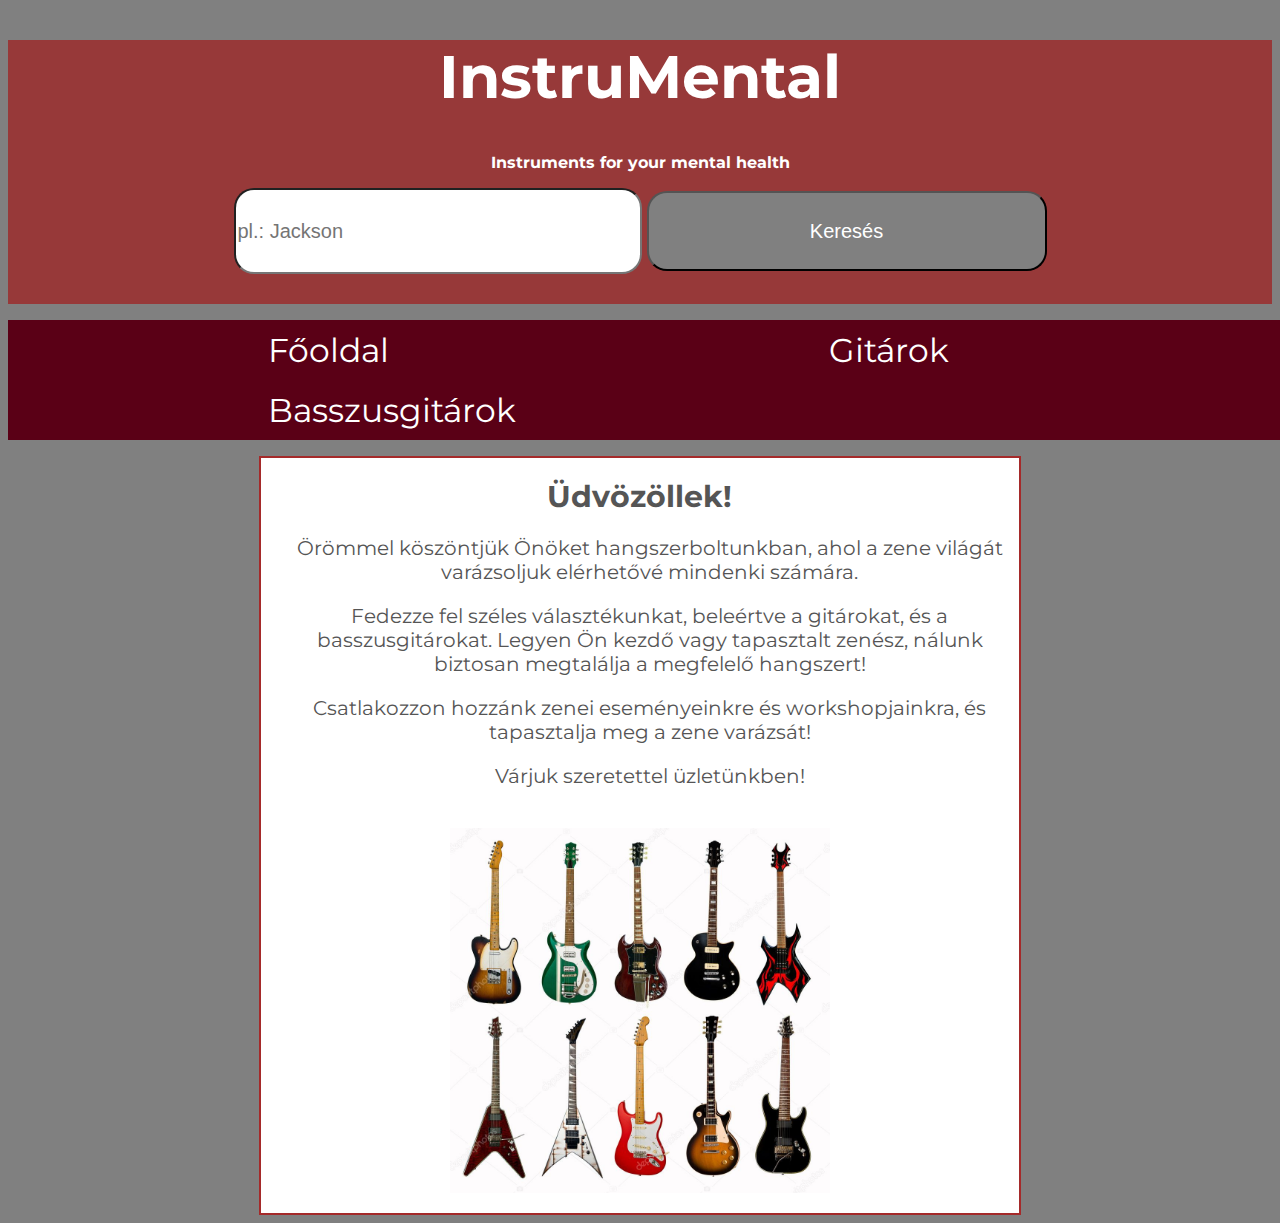
<file: index.html>
<!DOCTYPE html>
<html lang="hu">
<head>
    <meta charset="UTF-8">
    <meta name="viewport" content="width=device-width, initial-scale=1.0">
    <title>Házi Feladat 5.</title>
    <link rel="stylesheet" href="css/style.css">
    <link rel="preconnect" href="https://fonts.googleapis.com">
    <link rel="preconnect" href="https://fonts.gstatic.com" crossorigin>
    <link href="https://fonts.googleapis.com/css2?family=Montserrat:ital,wght@0,100..900;1,100..900&display=swap" rel="stylesheet">
    <link rel="stylesheet" href="https://cdnjs.cloudflare.com/ajax/libs/animate.css/4.1.1/animate.min.css" />

</head>
<body>
    <div class="header">
        <h1>InstruMental</h1>
        <p>Instruments for your mental health</p>
        <input type="text" name="user" id="searchBar" placeholder="pl.: Jackson" required="">
        <input type="submit" id="button" value="Keresés">
    </div> 

    <nav>
        <ul>
            <li>
                <a href="index.html"> Főoldal</a>
            </li>

            <li>
                <a href="guitars.html">Gitárok</a>
            </li>

            <li>
                <a href="bass.html">Basszusgitárok</a>
            </li>
        </ul>
    </nav>
    
    <div class="content">
        <h1 class="animate__animated animate__backInLeft"> Üdvözöllek!</h1>
        <p>Örömmel köszöntjük Önöket hangszerboltunkban, ahol a zene világát varázsoljuk elérhetővé mindenki számára.</p>
        <p>Fedezze fel széles választékunkat, beleértve a gitárokat, és a basszusgitárokat. Legyen Ön kezdő vagy tapasztalt zenész, nálunk biztosan megtalálja a megfelelő hangszert!</p>
        <p>Csatlakozzon hozzánk zenei eseményeinkre és workshopjainkra, és tapasztalja meg a zene varázsát!</p>
        <p>Várjuk szeretettel üzletünkben!</p>
        <img src="img/guitars.jpg" >
    </div>

</body>
</html>
</file>
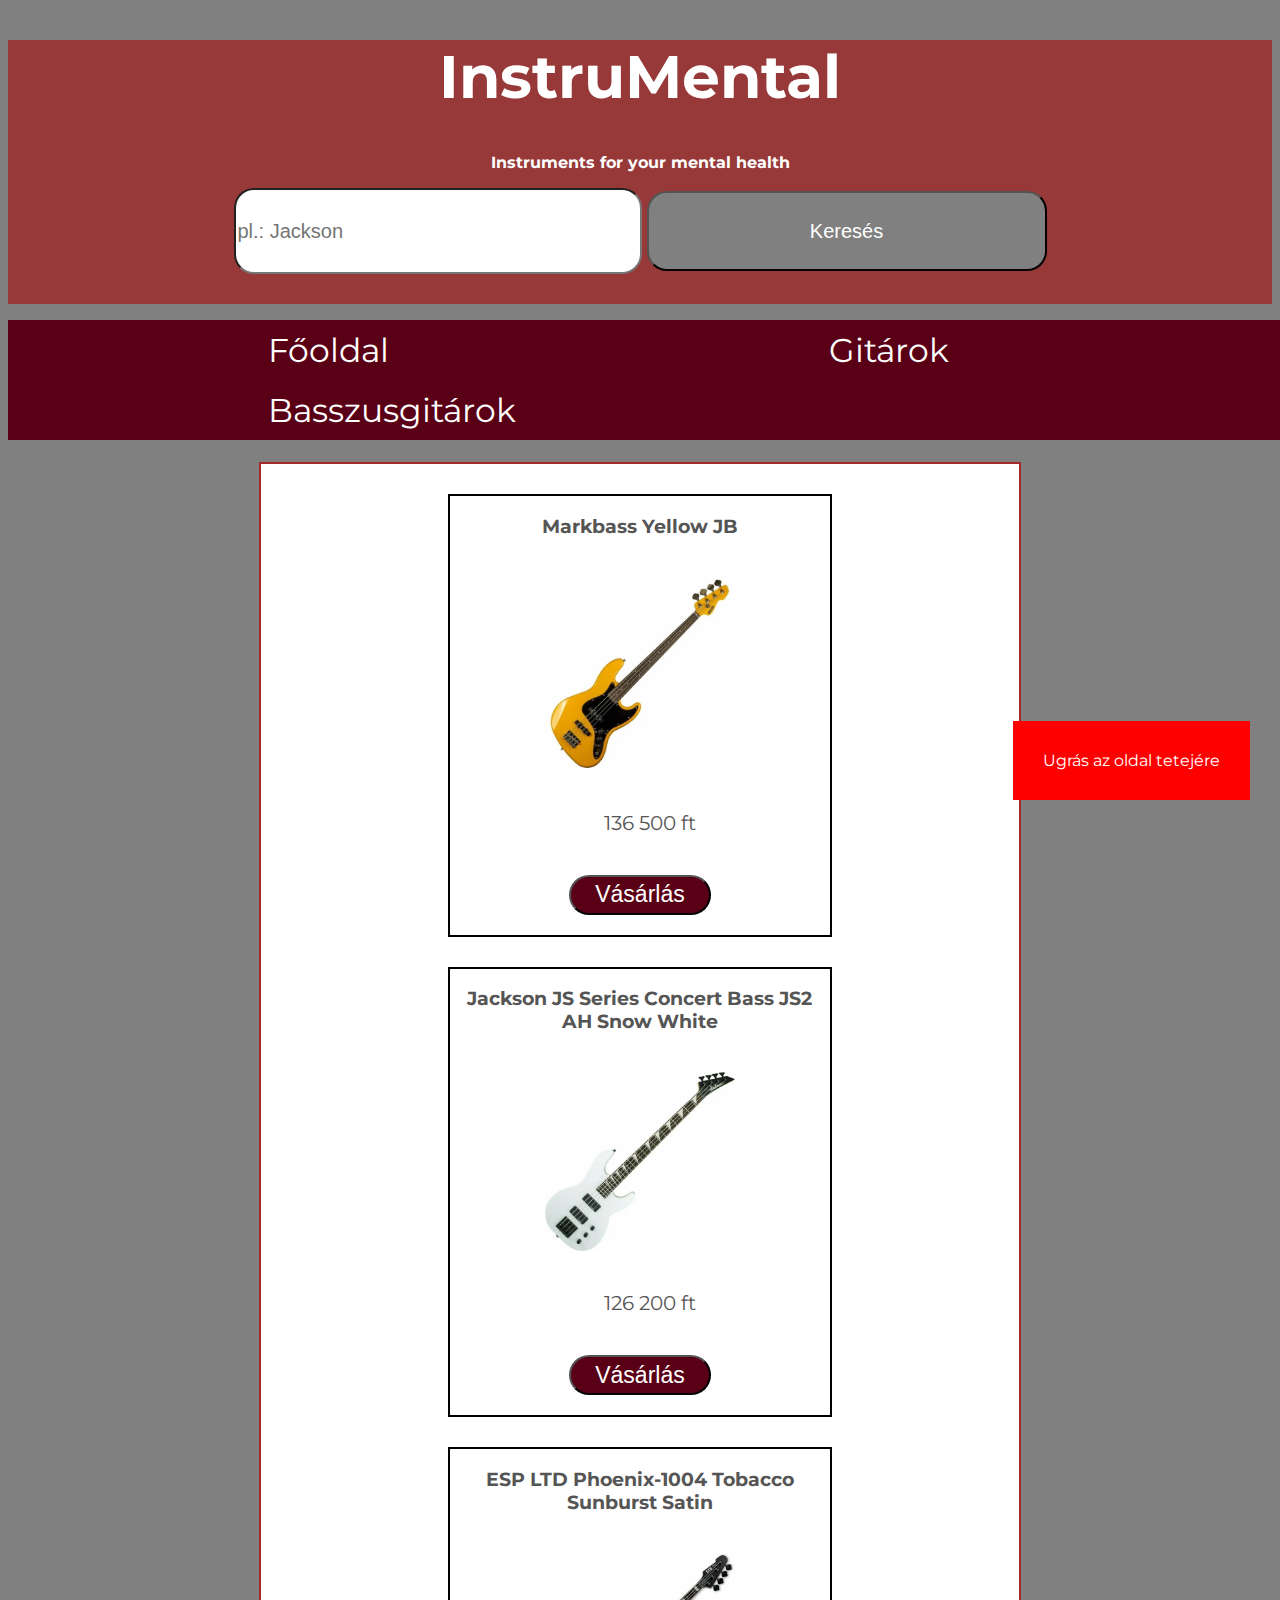
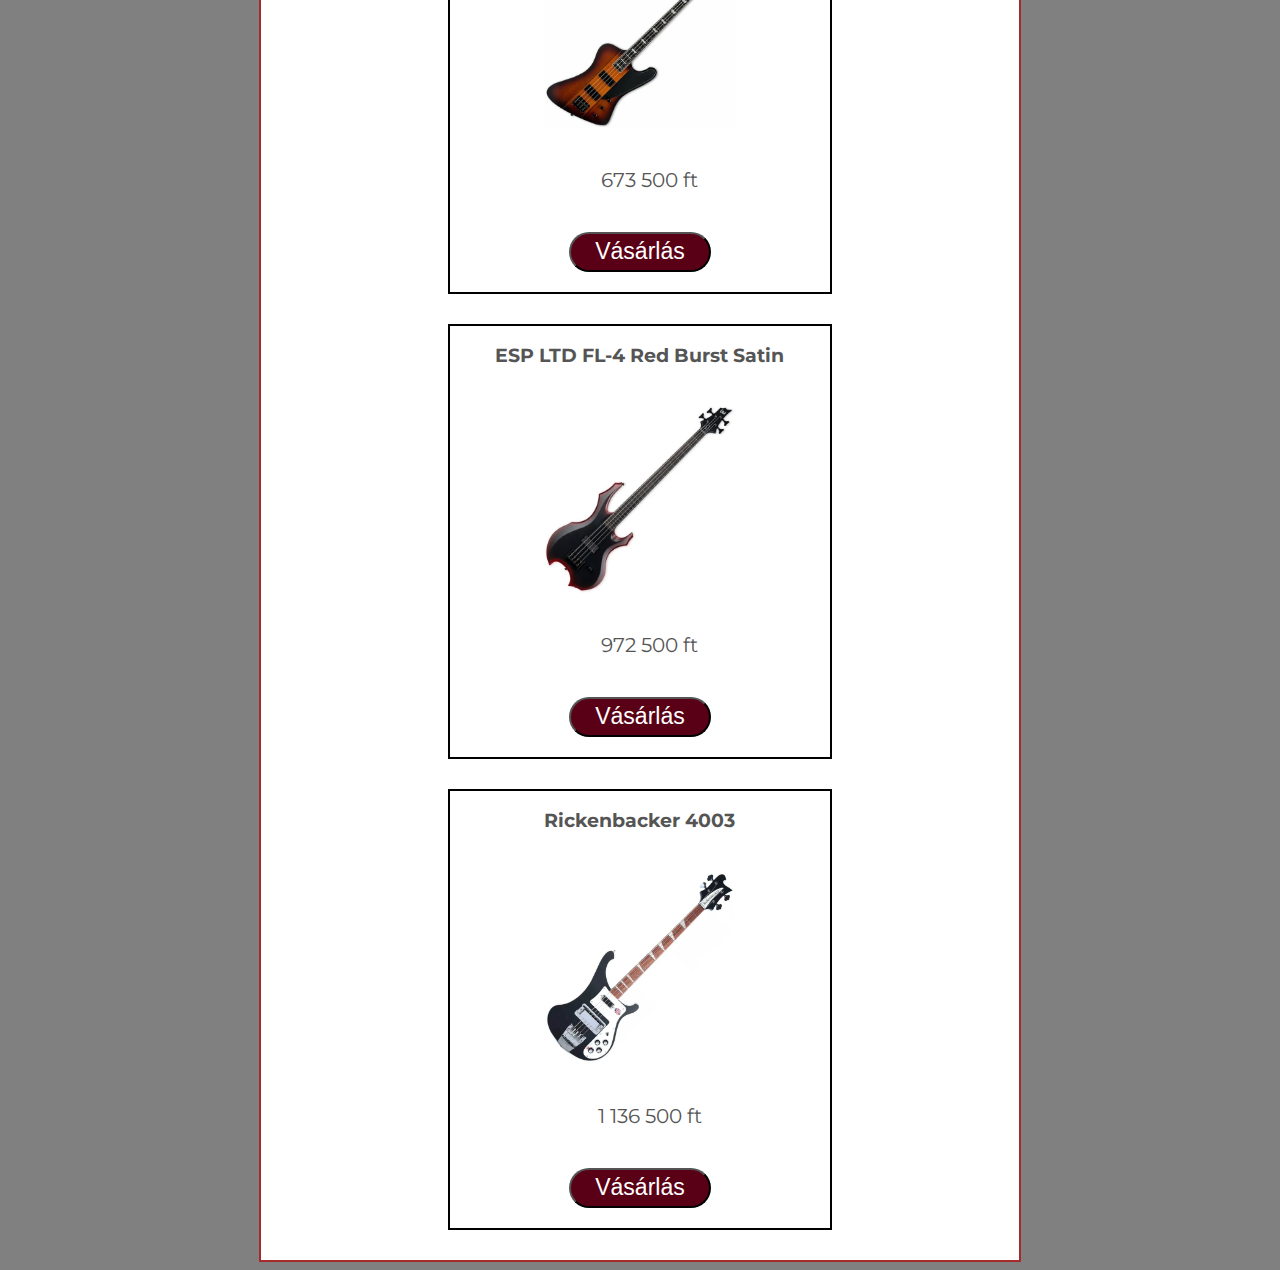
<file: bass.html>
<!DOCTYPE html>
<html lang="hu">
<head>
    <meta charset="UTF-8">
    <meta name="viewport" content="width=device-width, initial-scale=1.0">
    <title>Házi Feladat 5.</title>
    <link rel="stylesheet" href="css/style.css">
    <link rel="preconnect" href="https://fonts.googleapis.com">
    <link rel="preconnect" href="https://fonts.gstatic.com" crossorigin>
    <link href="https://fonts.googleapis.com/css2?family=Montserrat:ital,wght@0,100..900;1,100..900&display=swap" rel="stylesheet">
    <link rel="stylesheet" href="https://cdnjs.cloudflare.com/ajax/libs/animate.css/4.1.1/animate.min.css" />

</head>
<body>
    <div class="header">
        <h1>InstruMental</h1>
        <p>Instruments for your mental health</p>
        <input type="text" name="user" id="searchBar" placeholder="pl.: Jackson" required="">
        <input type="submit" id="button" value="Keresés">
    </div> 

    <nav>
        <ul>
            <li>
                <a href="index.html"> Főoldal</a>
            </li>

            <li>
                <a href="guitars.html">Gitárok</a>
            </li>

            <li>
                <a href="bass.html">Basszusgitárok</a>
            </li>
        </ul>
    </nav>

    <h1 id="page-top"></h1>


    <a href="#page-top"><div class="fixed">
        Ugrás az oldal tetejére
    </div></a>

    <div class="content">
        <div class="product">
            <h3 class="product_name">Markbass Yellow JB </h3>
            <img class="product_image" src="img/yellowbass.webp">
            <p class="product_price">136 500 ft</p>
            <button class="product_button">Vásárlás</button>
        </div>

        <div class="product">
            <h3 class="product_name">Jackson JS Series Concert Bass JS2 AH Snow White </h3>
            <img class="product_image" src="img/whitebass.webp">
            <p class="product_price">126 200 ft</p>
            <button class="product_button">Vásárlás</button>
        </div>

        <div class="product">
            <h3 class="product_name">ESP LTD Phoenix-1004 Tobacco Sunburst Satin </h3>
            <img class="product_image" src="img/ltdbass.webp">
            <p class="product_price">673 500 ft</p>
            <button class="product_button">Vásárlás</button>
        </div>

        <div class="product">
            <h3 class="product_name">ESP LTD FL-4 Red Burst Satin </h3>
            <img class="product_image" src="img/tomarayabass.webp">
            <p class="product_price">972 500 ft</p>
            <button class="product_button">Vásárlás</button>
        </div>

        <div class="product">
            <h3 class="product_name">Rickenbacker 4003</h3>
            <img class="product_image" src="img/rickenbacker.webp">
            <p class="product_price"> 1 136 500 ft</p>
            <button class="product_button">Vásárlás</button>
        </div>
    </div>
</body>
</html>
</file>
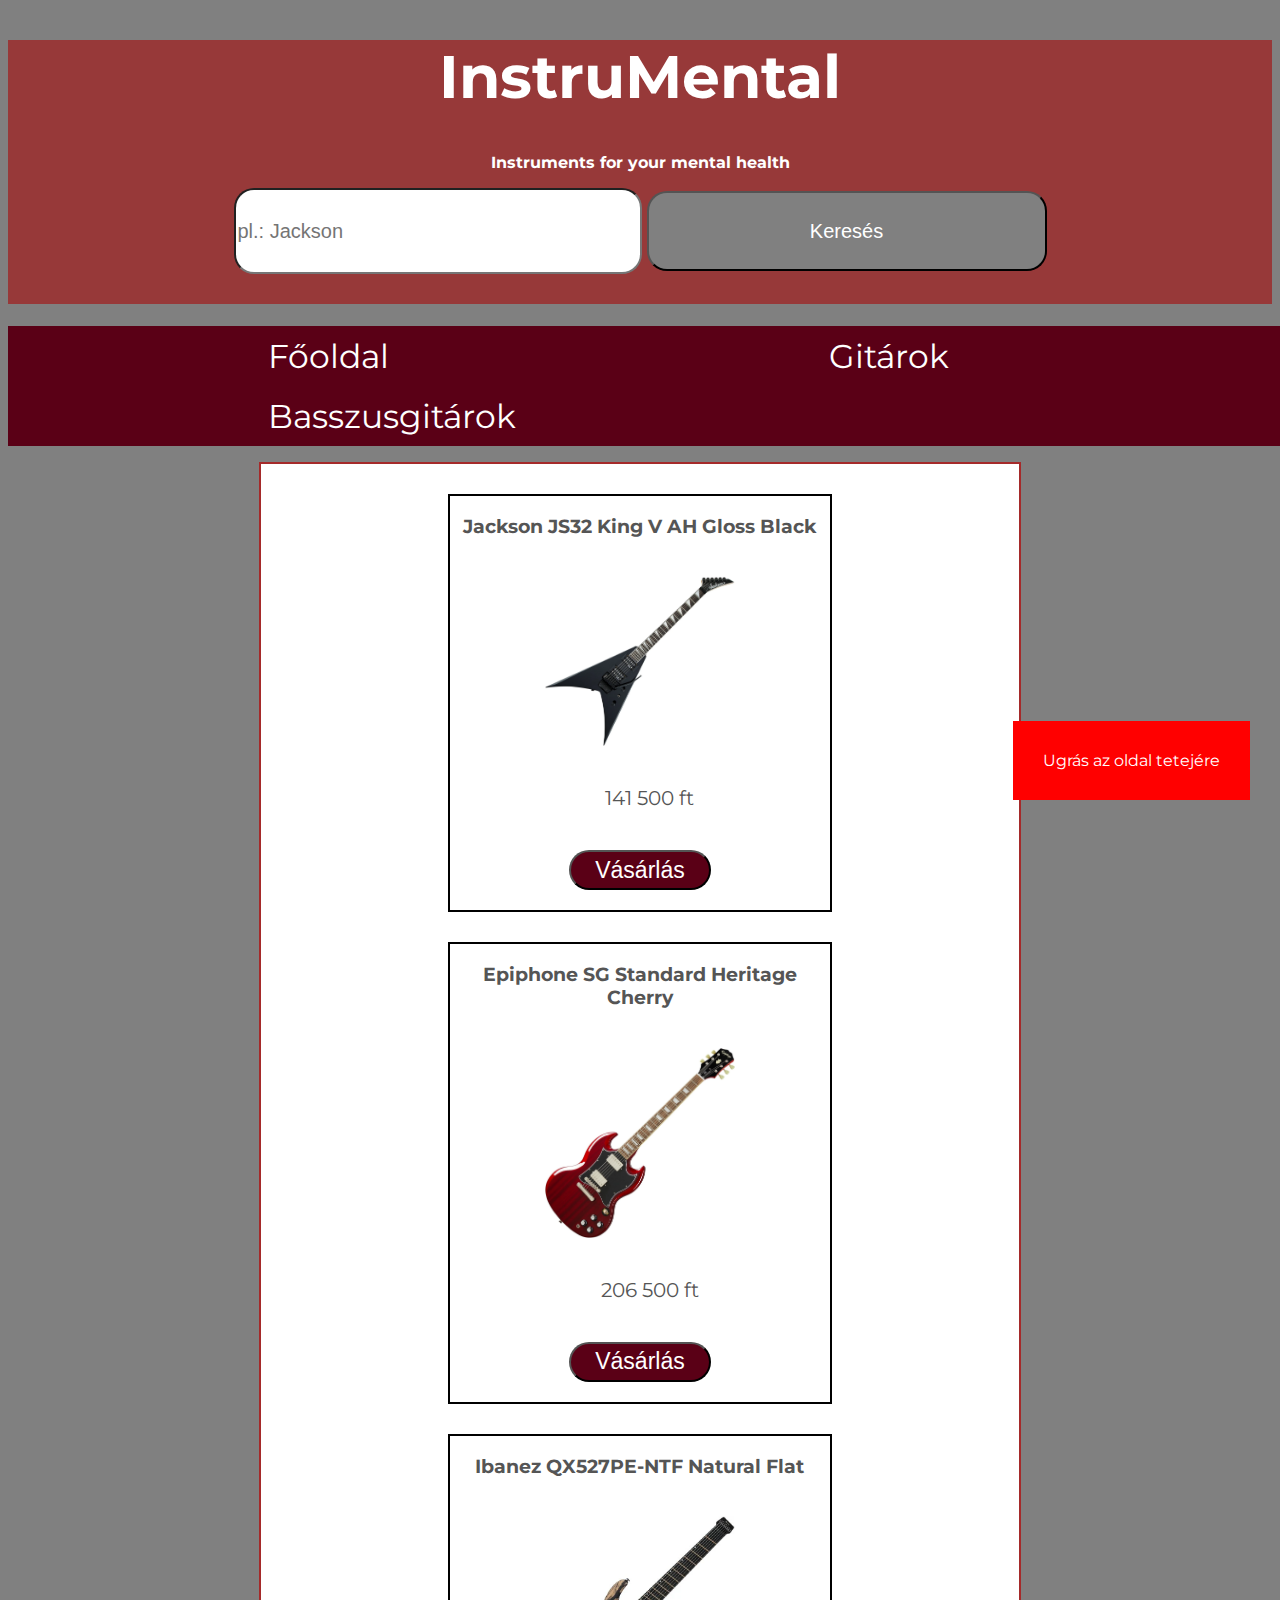
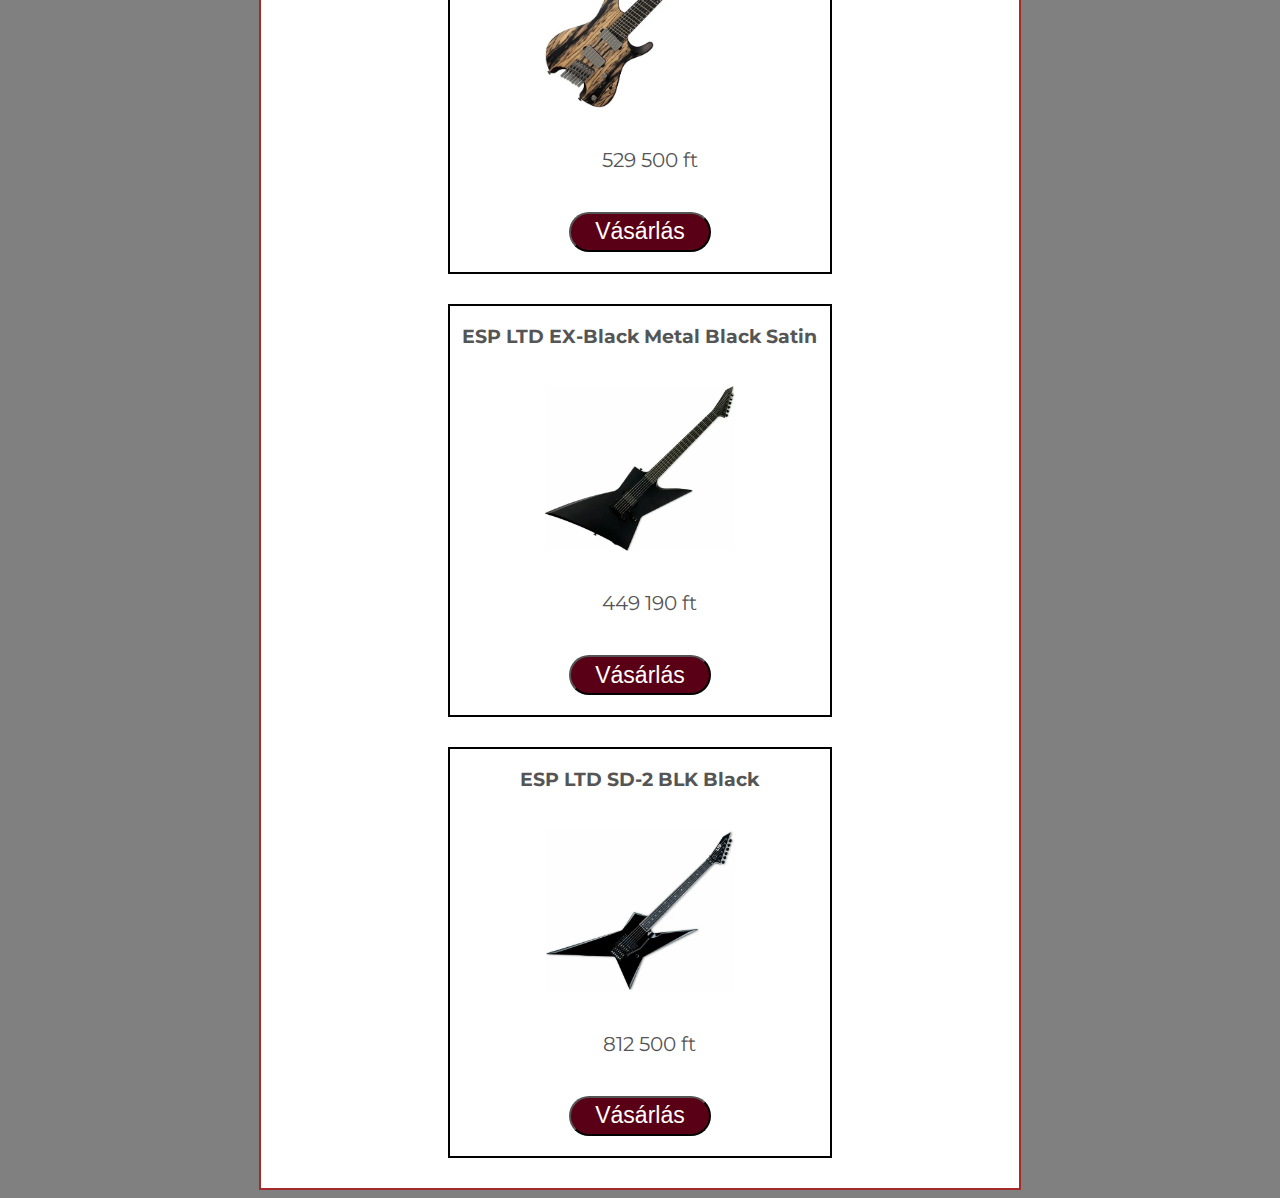
<file: guitars.html>
<!DOCTYPE html>
<html lang="hu">
<head>
    <meta charset="UTF-8">
    <meta name="viewport" content="width=device-width, initial-scale=1.0">
    <title>Házi Feladat 5.</title>
    <link rel="stylesheet" href="css/style.css">
    <link rel="preconnect" href="https://fonts.googleapis.com">
    <link rel="preconnect" href="https://fonts.gstatic.com" crossorigin>
    <link href="https://fonts.googleapis.com/css2?family=Montserrat:ital,wght@0,100..900;1,100..900&display=swap" rel="stylesheet">
    <link rel="stylesheet" href="https://cdnjs.cloudflare.com/ajax/libs/animate.css/4.1.1/animate.min.css" />

</head>
<body>
    <div class="header">
        <h1>InstruMental</h1>
        <p>Instruments for your mental health</p>
        <input type="text" name="user" id="searchBar" placeholder="pl.: Jackson" required="">
        <input type="submit" id="button" value="Keresés">
    </div> 

    <h1 id="page-top"></h1>

    <nav>
        <ul>
            <li>
                <a href="index.html"> Főoldal</a>
            </li>

            <li>
                <a href="guitars.html">Gitárok</a>
            </li>

            <li>
                <a href="bass.html">Basszusgitárok</a>
            </li>
        </ul>
    </nav>

    <a href="#page-top"><div class="fixed">
        Ugrás az oldal tetejére
    </div></a>

    <div class="content">
        <div class="product">
            <h3 class="product_name">Jackson JS32 King V AH Gloss Black</h3>
            <img class="product_image" src="img/flyingv.webp">
            <p class="product_price">141 500 ft</p>
            <button class="product_button">Vásárlás</button>
        </div>

        <div class="product">
            <h3 class="product_name">Epiphone SG Standard Heritage Cherry </h3>
            <img class="product_image" src="img/sg.webp">
            <p class="product_price">206 500 ft</p>
            <button class="product_button">Vásárlás</button>
        </div>

        <div class="product">
            <h3 class="product_name">Ibanez QX527PE-NTF Natural Flat </h3>
            <img class="product_image" src="img/headless.webp">
            <p class="product_price">529 500 ft</p>
            <button class="product_button">Vásárlás</button>
        </div>

        <div class="product">
            <h3 class="product_name">ESP LTD EX-Black Metal Black Satin</h3>
            <img class="product_image" src="img/blackmetal.webp">
            <p class="product_price">449 190 ft</p>
            <button class="product_button">Vásárlás</button>
        </div>

        <div class="product">
            <h3 class="product_name">ESP LTD SD-2 BLK Black</h3>
            <img class="product_image" src="img/goatwhore.webp">
            <p class="product_price">812 500 ft</p>
            <button class="product_button">Vásárlás</button>
        </div>
    </div>
</body>
</html>
</file>
<file: css/style.css>
body {
    background-color: gray;
    font-family: 'Montserrat';
}

.header  {
    width: 100%;
    background-color: rgba(169, 0, 0, 0.556);
    color: white;
    text-align: center;
    font-weight: bold;
}

.header h1 {
    font-size: 60px;
}

.header input {
    width: 400px;
    height: 80px;
    font-size: 20px;
    margin-bottom: 30px;
    border-radius: 20px;
}

.header input:hover {
    background-color: #555;
    transition: .25s;
    color: white;
}


.header input#button {
    background-color: grey;
    color: white;
}

.header input#button:hover {
    background-color: black;
    transition: .25s;
}


nav ul {
    list-style-type: none;
    background-color: #5a0016;
    width: 100%;
    overflow: hidden;
    
}

nav ul li a {
    display: block;
    padding: 10px 220px;
    font-size: 33px;
    float: inline-start;
    text-decoration: none;
    color: white;
}

nav ul li a:hover {
    background-color: red;
    transition: all 0.25s;
}

.content {
    border: 2px solid brown;
    width: 60%;
    margin: auto;
    background-color: white;
    color: #555;
    
}


.content h1 {
    text-align: center;
    font-size: 30px;
}

.content p {
    font-size: 20px;
    margin-left: 20px;
    text-align: center;
}

.content img {
    width: 50%;
    margin-right: 10px;
    padding: 20px;
    display: block;
    margin-left: auto;
    margin-right: auto;
}


.content .container {
    display: flex;
    margin: auto;
}

.product {
    text-align: center;
    border: 2px solid black;
    width: 50%;
    margin: auto;
    margin-bottom: 30px;
    margin-top: 30px;
}

.product button {
    font-size: 23px;
    background-color: #5a0016;
    color: white;
    margin: 20px;
    width: 142px;
    height: 40px;
    border-radius: 25px;

}

.product button:hover {
    background-color: gray;
    transition: .25s;
    color: white;
}

div.fixed {
    position: fixed;
    bottom: 100px;
    right: 30px;
    background: red;
    color: white;
    padding: 30px;
}
</file>
